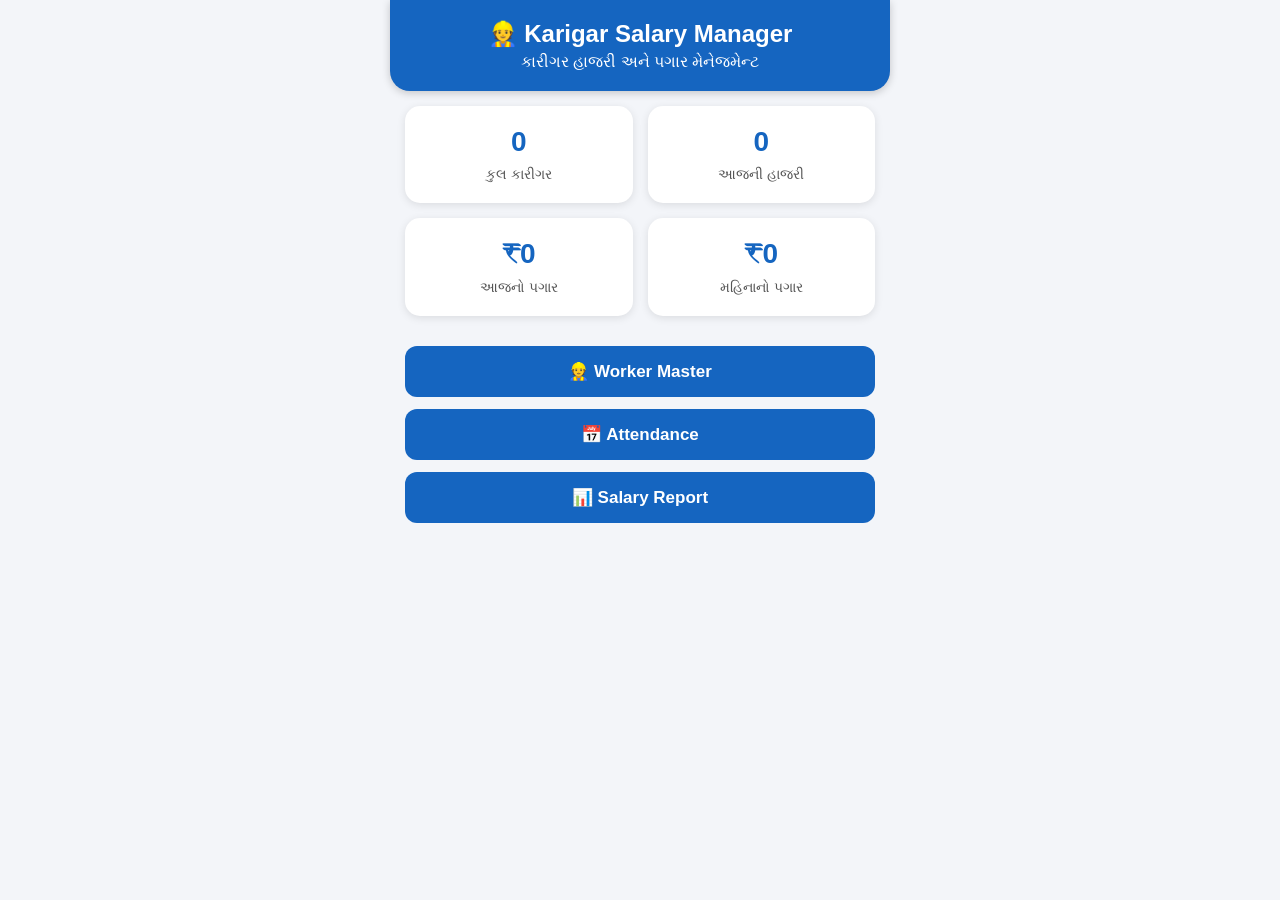
<file: index.html>
<!DOCTYPE html>
<html lang="gu">
<head>
<meta charset="UTF-8">
<meta name="viewport" content="width=device-width, initial-scale=1.0">

<title>Karigar Salary Manager Pro</title>

<link rel="stylesheet" href="style.css">
<link rel="manifest" href="manifest.json">

<meta name="theme-color" content="#1565C0">
</head>

<body>

<div class="container">

<header class="header">
<h1>👷 Karigar Salary Manager</h1>
<p>કારીગર હાજરી અને પગાર મેનેજમેન્ટ</p>
</header>

<section class="dashboard">

<div class="card">
<h2 id="totalWorkers">0</h2>
<p>કુલ કારીગર</p>
</div>

<div class="card">
<h2 id="todayAttendance">0</h2>
<p>આજની હાજરી</p>
</div>

<div class="card">
<h2 id="todaySalary">₹0</h2>
<p>આજનો પગાર</p>
</div>

<div class="card">
<h2 id="monthSalary">₹0</h2>
<p>મહિનાનો પગાર</p>
</div>

</section>

<nav class="menu">

<a href="worker.html" class="btn">👷 Worker Master</a>

<a href="attendance.html" class="btn">📅 Attendance</a>

<a href="report.html" class="btn">📊 Salary Report</a>


</nav>

</div>

<script src="app.js"></script>

<script>
if ("serviceWorker" in navigator) {
    navigator.serviceWorker.register("service-worker.js");
}
</script>

</body>
</html>
</file>
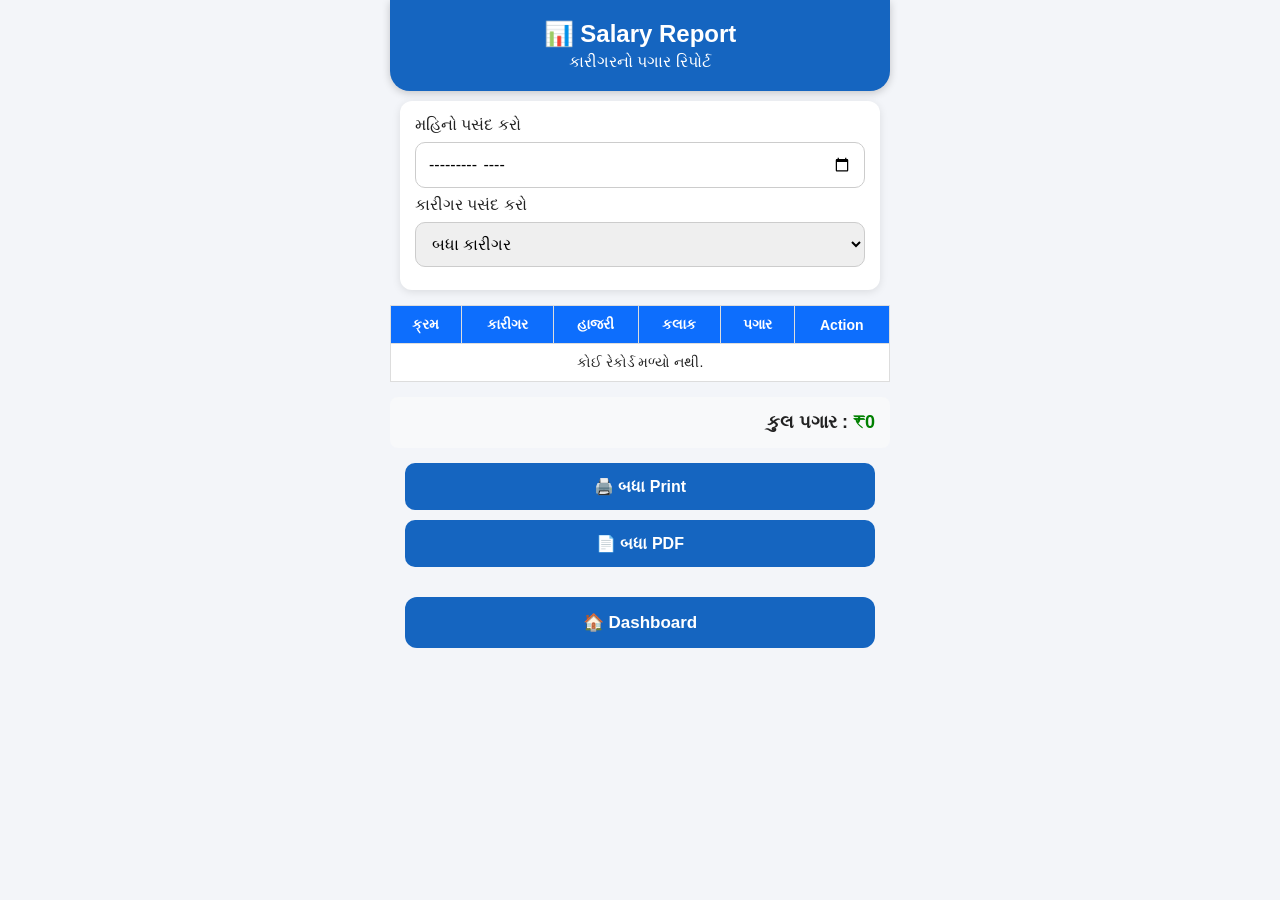
<file: report.html>
<!DOCTYPE html>
<html lang="gu">
<head>
<meta charset="UTF-8">
<meta name="viewport" content="width=device-width, initial-scale=1.0">
<title>Salary Report</title>

<link rel="stylesheet" href="style.css">

<style>
.table-wrap{
overflow-x:auto;
margin-top:15px;
}

table{
width:100%;
border-collapse:collapse;
background:#fff;
}

table th,
table td{
border:1px solid #ddd;
padding:10px;
text-align:center;
font-size:14px;
}

table th{
background:#0d6efd;
color:#fff;
}

.action-btn{
padding:6px 12px;
border:none;
border-radius:6px;
cursor:pointer;
background:#198754;
color:#fff;
}

.total-box{
margin-top:15px;
padding:15px;
background:#f8f9fa;
border-radius:8px;
text-align:right;
font-size:18px;
font-weight:bold;
}
</style>

</head>

<body>

<div class="container">

<header class="header">
<h1>📊 Salary Report</h1>
<p>કારીગરનો પગાર રિપોર્ટ</p>
</header>

<div class="list-card">

<label>મહિનો પસંદ કરો</label>
<input type="month" id="month" onchange="loadReport()">

<label style="margin-top:15px;">કારીગર પસંદ કરો</label>

<select id="workerFilter" onchange="loadReport()">
<option value="">બધા કારીગર</option>
</select>

</div>

<div class="table-wrap">

<table>

<thead>

<tr>

<th>ક્રમ</th>
<th>કારીગર</th>
<th>હાજરી</th>
<th>કલાક</th>
<th>પગાર</th>
<th>Action</th>

</tr>

</thead>

<tbody id="reportBody">

</tbody>

</table>

</div>

<div id="grandTotal" class="total-box">
કુલ પગાર : ₹0
</div>

<div style="padding:15px;display:flex;gap:10px;flex-wrap:wrap;">

<button onclick="window.print()">
🖨️ બધા Print
</button>

<button onclick="downloadAllPDF()">
📄 બધા PDF
</button>

</div>

<div style="padding:15px;">
<a href="index.html" class="btn">🏠 Dashboard</a>
</div>

</div>

<script src="report.js"></script>

</body>
</html>
</file>
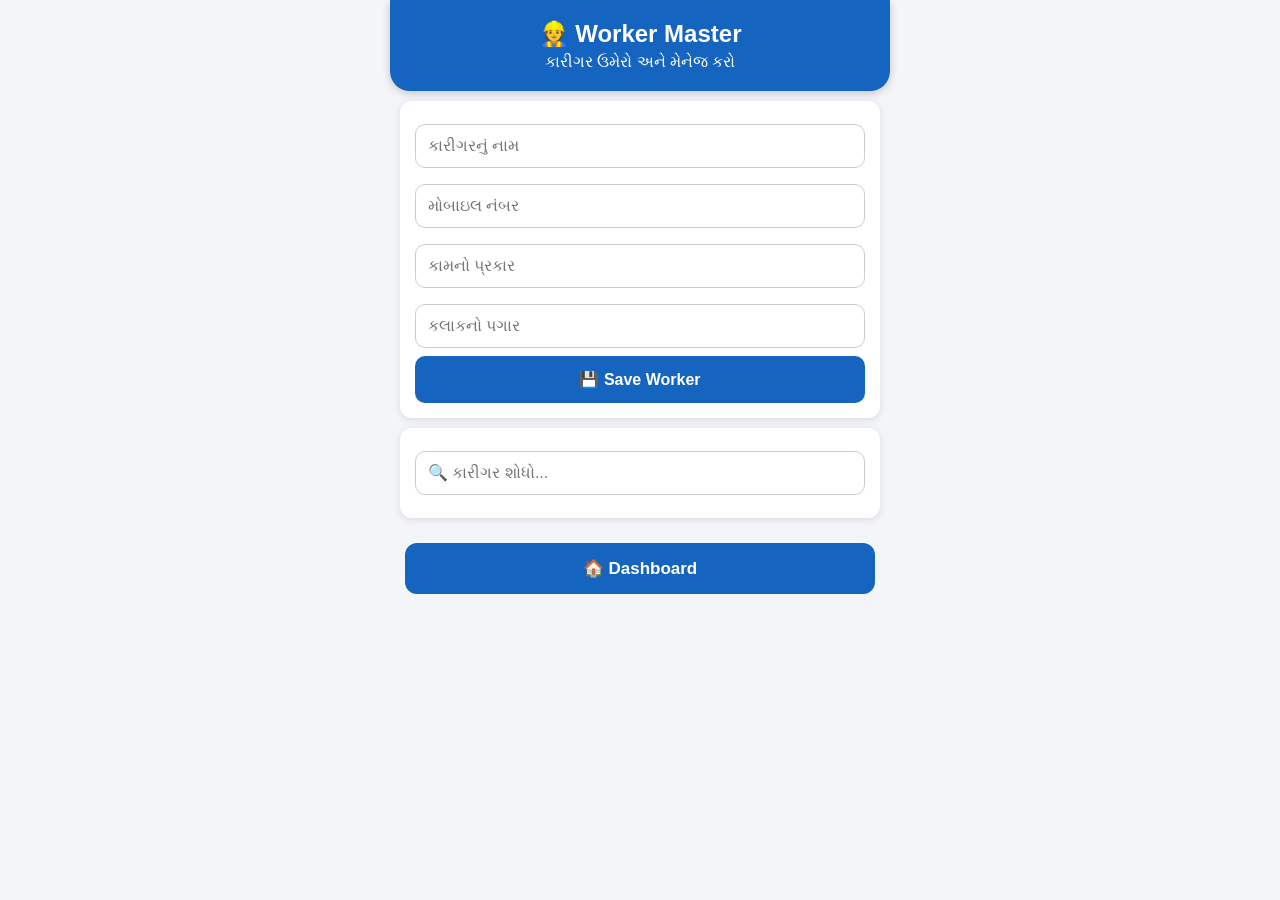
<file: worker.html>
<!DOCTYPE html>
<html lang="gu">
<head>
<meta charset="UTF-8">
<meta name="viewport" content="width=device-width, initial-scale=1.0">
<title>Worker Master</title>

<link rel="stylesheet" href="style.css">
</head>

<body>

<div class="container">

<header class="header">
<h1>👷 Worker Master</h1>
<p>કારીગર ઉમેરો અને મેનેજ કરો</p>
</header>

<div class="list-card">

<input type="text" id="name" placeholder="કારીગરનું નામ">

<input type="tel" id="mobile" placeholder="મોબાઇલ નંબર">

<input type="text" id="work" placeholder="કામનો પ્રકાર">

<input type="number" id="rate" placeholder="કલાકનો પગાર">

<button onclick="saveWorker()">
💾 Save Worker
</button>

</div>

<div class="list-card">

<input
type="text"
id="search"
placeholder="🔍 કારીગર શોધો..."
onkeyup="searchWorker()">

</div>

<div id="workerList"></div>

<div style="padding:15px;">
<a href="index.html" class="btn">🏠 Dashboard</a>
</div>

</div>

<script src="worker.js"></script>

</body>
</html>
</file>
<file: style.css>
*{
margin:0;
padding:0;
box-sizing:border-box;
font-family:Arial,sans-serif;
}

body{
background:#f3f5f9;
color:#222;
}

.container{
max-width:500px;
margin:auto;
padding-bottom:80px;
}

.header{
background:#1565C0;
color:#fff;
padding:20px;
text-align:center;
border-radius:0 0 20px 20px;
box-shadow:0 2px 8px rgba(0,0,0,.2);
}

.header h1{
font-size:24px;
margin-bottom:5px;
}

.dashboard{
display:grid;
grid-template-columns:1fr 1fr;
gap:15px;
padding:15px;
}

.card{
background:#fff;
padding:20px;
border-radius:15px;
text-align:center;
box-shadow:0 2px 8px rgba(0,0,0,.1);
}

.card h2{
color:#1565C0;
font-size:28px;
margin-bottom:8px;
}

.card p{
font-size:14px;
color:#555;
}

.menu{
padding:15px;
display:flex;
flex-direction:column;
gap:12px;
}

.btn{
display:block;
background:#1565C0;
color:#fff;
text-decoration:none;
text-align:center;
padding:15px;
border-radius:12px;
font-size:17px;
font-weight:bold;
}

.btn:hover{
background:#0d47a1;
}

input,select{
width:100%;
padding:12px;
margin:8px 0;
border:1px solid #ccc;
border-radius:10px;
font-size:16px;
}

button{
width:100%;
padding:14px;
border:none;
border-radius:10px;
background:#1565C0;
color:#fff;
font-size:16px;
font-weight:bold;
cursor:pointer;
}

button:hover{
background:#0d47a1;
}

.list-card{
background:#fff;
padding:15px;
margin:10px;
border-radius:12px;
box-shadow:0 2px 8px rgba(0,0,0,.1);
}

.list-card h3{
margin-bottom:8px;
color:#1565C0;
}

.action-btn{
display:flex;
gap:10px;
margin-top:10px;
}

.edit-btn{
background:#2E7D32;
}

.delete-btn{
background:#D32F2F;
}

.table{
    width:100%;
    border-collapse:collapse;
    margin-top:10px;
    font-size:15px;
}

.table th,
.table td{
    border:1px solid #ddd;
    padding:8px;
    text-align:center;
    vertical-align:middle;
}

.table th{
    background:#1976d2;
    color:#fff;
}

.table td:first-child{
    text-align:left;
    min-width:120px;
}

.action-btn{
    display:flex;
    justify-content:center;
    gap:6px;
}

.action-btn button{
    width:38px;
    height:38px;
    border:none;
    border-radius:6px;
    cursor:pointer;
}

.edit-btn{
    background:#1976d2;
    color:#fff;
}

.delete-btn{
    background:#d32f2f;
    color:#fff;
}
</file>
